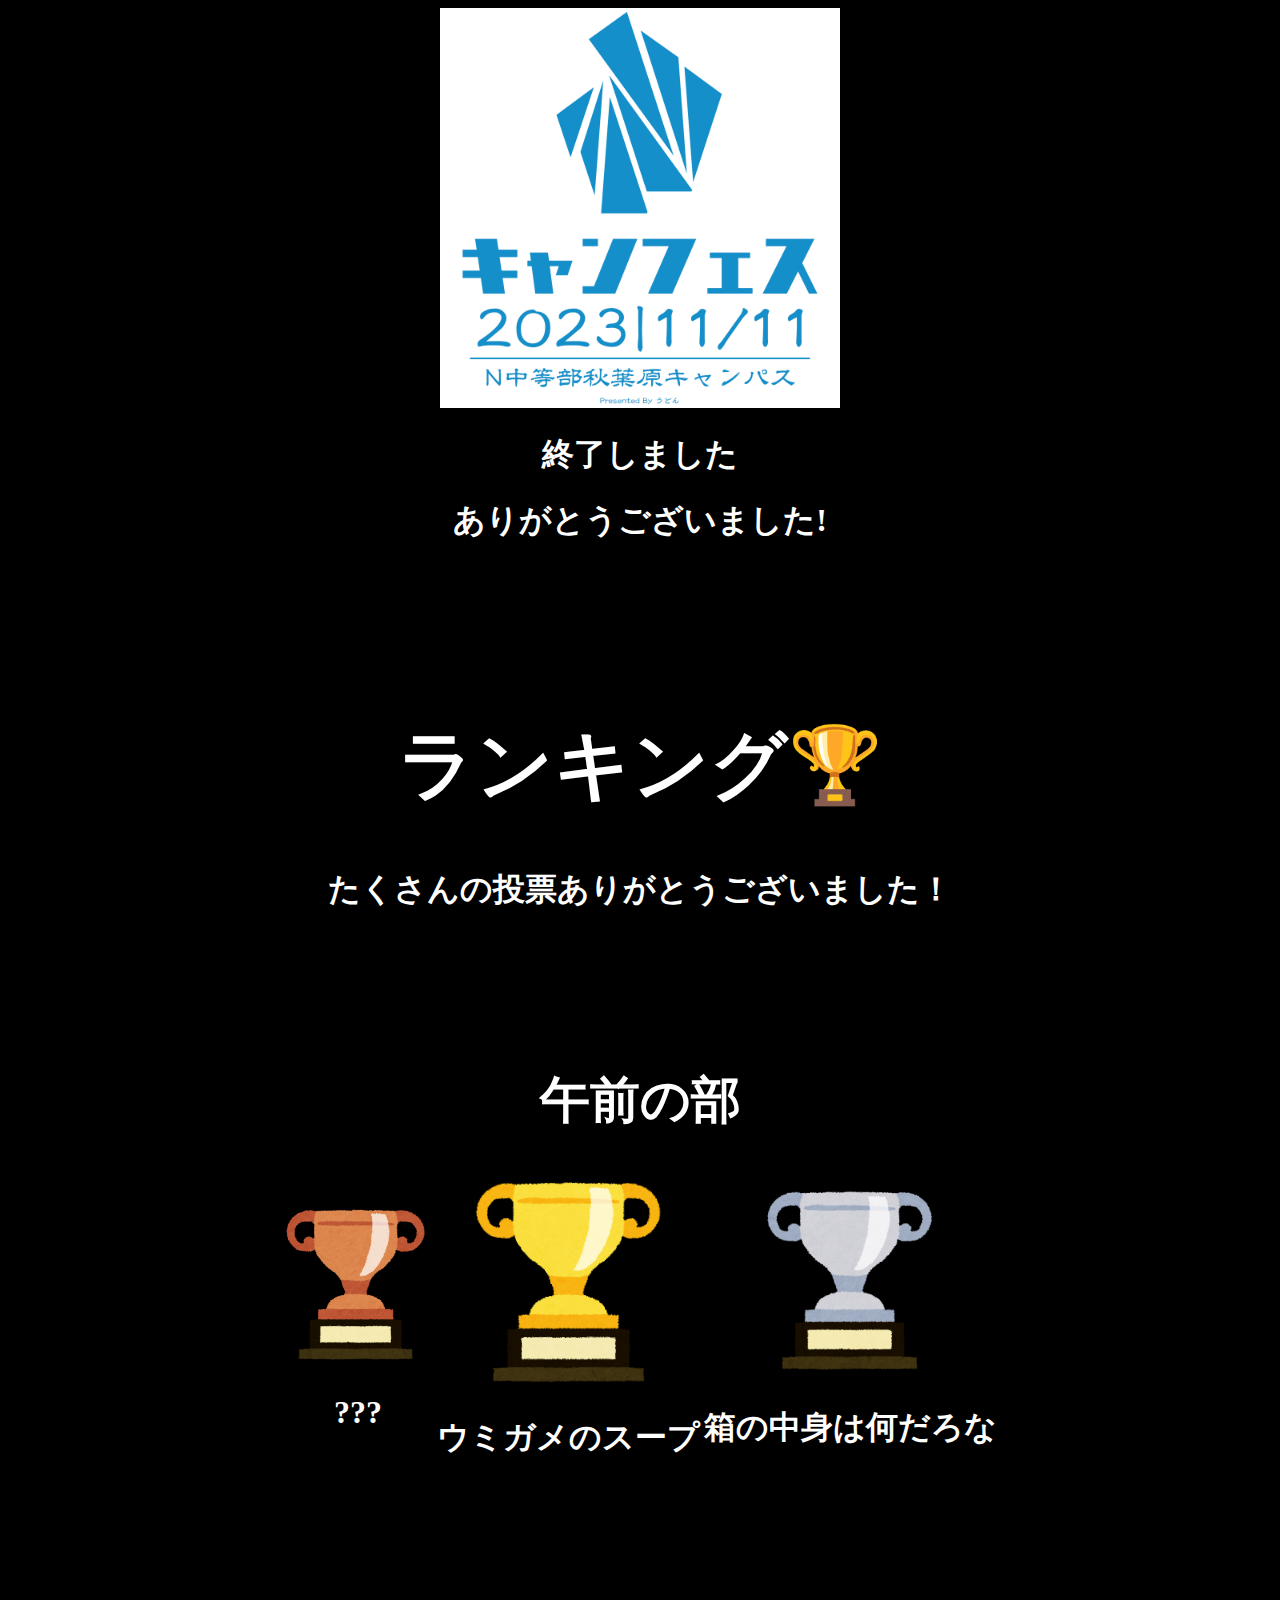
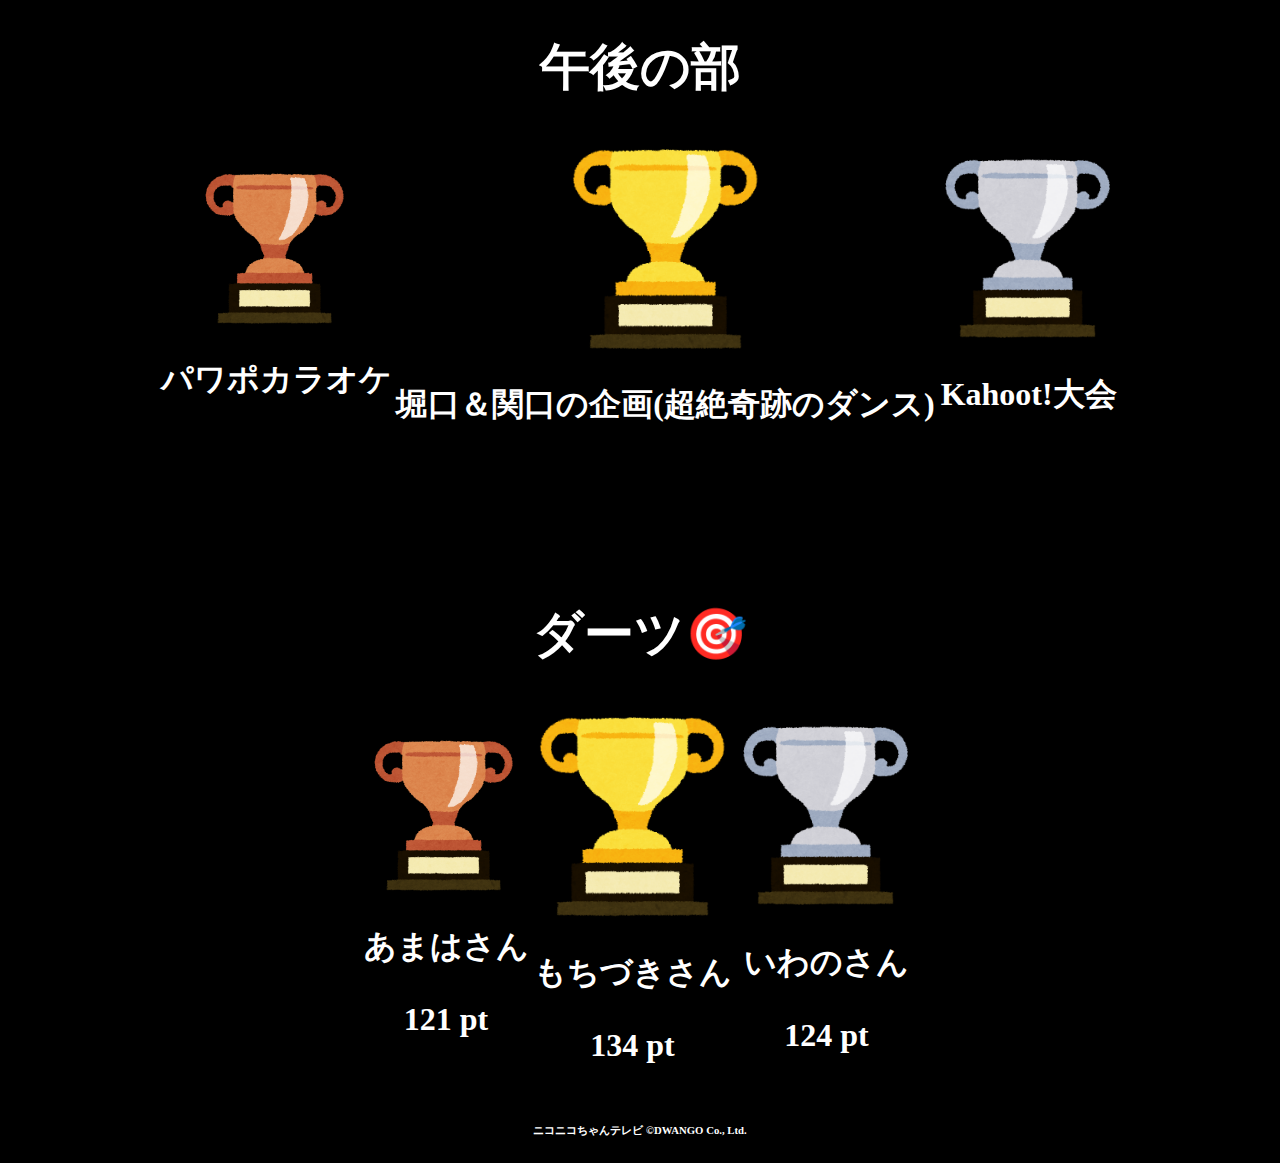
<file: finish.html>
<!DOCTYPE html>
<html lang="en">

<head>
    <meta charset="UTF-8">
    <title>N 秋葉原 | 終了</title>
    <link rel="icon" href="image/Can-Feslogo.png" sizes="any">
    <link rel="stylesheet" href="css/ranking.css">
</head>

<body style="background-color: black; color: white;" align="center">
    <img style="width: 400px;" src="image/Can-Feslogo.png">
    <h1>終了しました</h1>
    <h1>ありがとうございました!</h1>
    <p style="height: 100px;">
    <h1 id="ranking" style="font-size: 2cm;">ランキング🏆</h1>
    <h1>たくさんの投票ありがとうございました！</h1>
    <p style="height: 100px;">
    <h1 style="font-size: 50px;">午前の部</h1>
    <table align="center">
        <tr>
            <th>
                <div class="pc-ranking">
                    <img style="width: 150px;" src="ranking-image/number-three.png">
                    <h1>???</h1>
                </div>
                <div class="sp-ranking">
                    <img style="width: 250px;" src="ranking-image/number-three.png">
                    <h1>???</h1>
                </div>
            </th>
            <th>
                <div class="pc-ranking">
                    <img style="width: 200px;" src="ranking-image/number-one.png">
                    <h1>ウミガメのスープ</h1>
                </div>
                <div class="sp-ranking">
                    <img style="width: 300px;" src="ranking-image/number-one.png">
                    <h1>ウミガメのスープ</h1>
                </div>
            </th>
            <th>
                <div class="pc-ranking">
                    <img style="width: 180px;" src="ranking-image/number-two.png">
                    <h1>箱の中身は何だろな</h1>
                </div>
                <div class="sp-ranking">
                    <img style="width: 280px;" src="ranking-image/number-two.png">
                    <h1>箱の中身は何だろな</h1>
                </div>
            </th>
        </tr>
    </table>
    <p style="height: 100px;"></p>
    <h1 style="font-size: 50px;">午後の部</h1>
    <table align="center">
        <tr>
            <th>
                <div class="pc-ranking">
                    <img style="width: 150px;" src="ranking-image/number-three.png">
                    <h1>パワポカラオケ</h1>
                </div>
                <div class="sp-ranking">
                    <img style="width: 250px;" src="ranking-image/number-three.png">
                    <h1>パワポカラオケ</h1>
                </div>
            </th>
            <th>
                <div class="pc-ranking">
                    <img style="width: 200px;" src="ranking-image/number-one.png">
                    <h1>堀口＆関口の企画(超絶奇跡のダンス)</h1>
                </div>
                <div class="sp-ranking">
                    <img style="width: 300px;" src="ranking-image/number-one.png">
                    <h1>堀口＆関口の企画(超絶奇跡のダンス)</h1>
                </div>
            </th>
            <th>
                <div class="pc-ranking">
                    <img style="width: 180px;" src="ranking-image/number-two.png">
                    <h1>Kahoot!大会</h1>
                </div>
                <div class="sp-ranking">
                    <img style="width: 280px;" src="ranking-image/number-two.png">
                    <h1>Kahoot!大会</h1>
                </div>
            </th>
        </tr>
    </table>
    <p style="height: 100px;">
    <h1 style="font-size: 50px;">ダーツ🎯</h1>
    <table align="center">
        <tr>
            <th>
                <div class="pc-ranking">
                    <img style="width: 150px;" src="ranking-image/number-three.png">
                    <h1>あまはさん<p>121 pt</h1>
                </div>
                <div class="sp-ranking">
                    <img style="width: 250px;" src="ranking-image/number-three.png">
                    <h1>あまはさん<p>121 pt</h1>
                </div>
            </th>
            <th>
                <div class="pc-ranking">
                    <img style="width: 200px;" src="ranking-image/number-one.png">
                    <h1>もちづきさん<p>134 pt</h1>
                </div>
                <div class="sp-ranking">
                    <img style="width: 300px;" src="ranking-image/number-one.png">
                    <h1>もちづきさん<p>134 pt</h1>
                </div>
            </th>
            <th>
                <div class="pc-ranking">
                    <img style="width: 180px;" src="ranking-image/number-two.png">
                    <h1>いわのさん<p>124 pt</h1>
                </div>
                <div class="sp-ranking">
                    <img style="width: 280px;" src="ranking-image/number-two.png">
                    <h1>いわのさん<p>124 pt</h1>
                </div>
            </th>
        </tr>
    </table>
    <h6>ニコニコちゃんテレビ ©DWANGO Co., Ltd.</h6>
</body>
</file>
<file: css/ranking.css>
@media screen and (max-width: 1279px) {
    .pc-ranking{
        display: none;
    }
}

@media screen and (min-width: 1280px) {
    .sp-ranking{
        display: none;
    }
}
</file>
